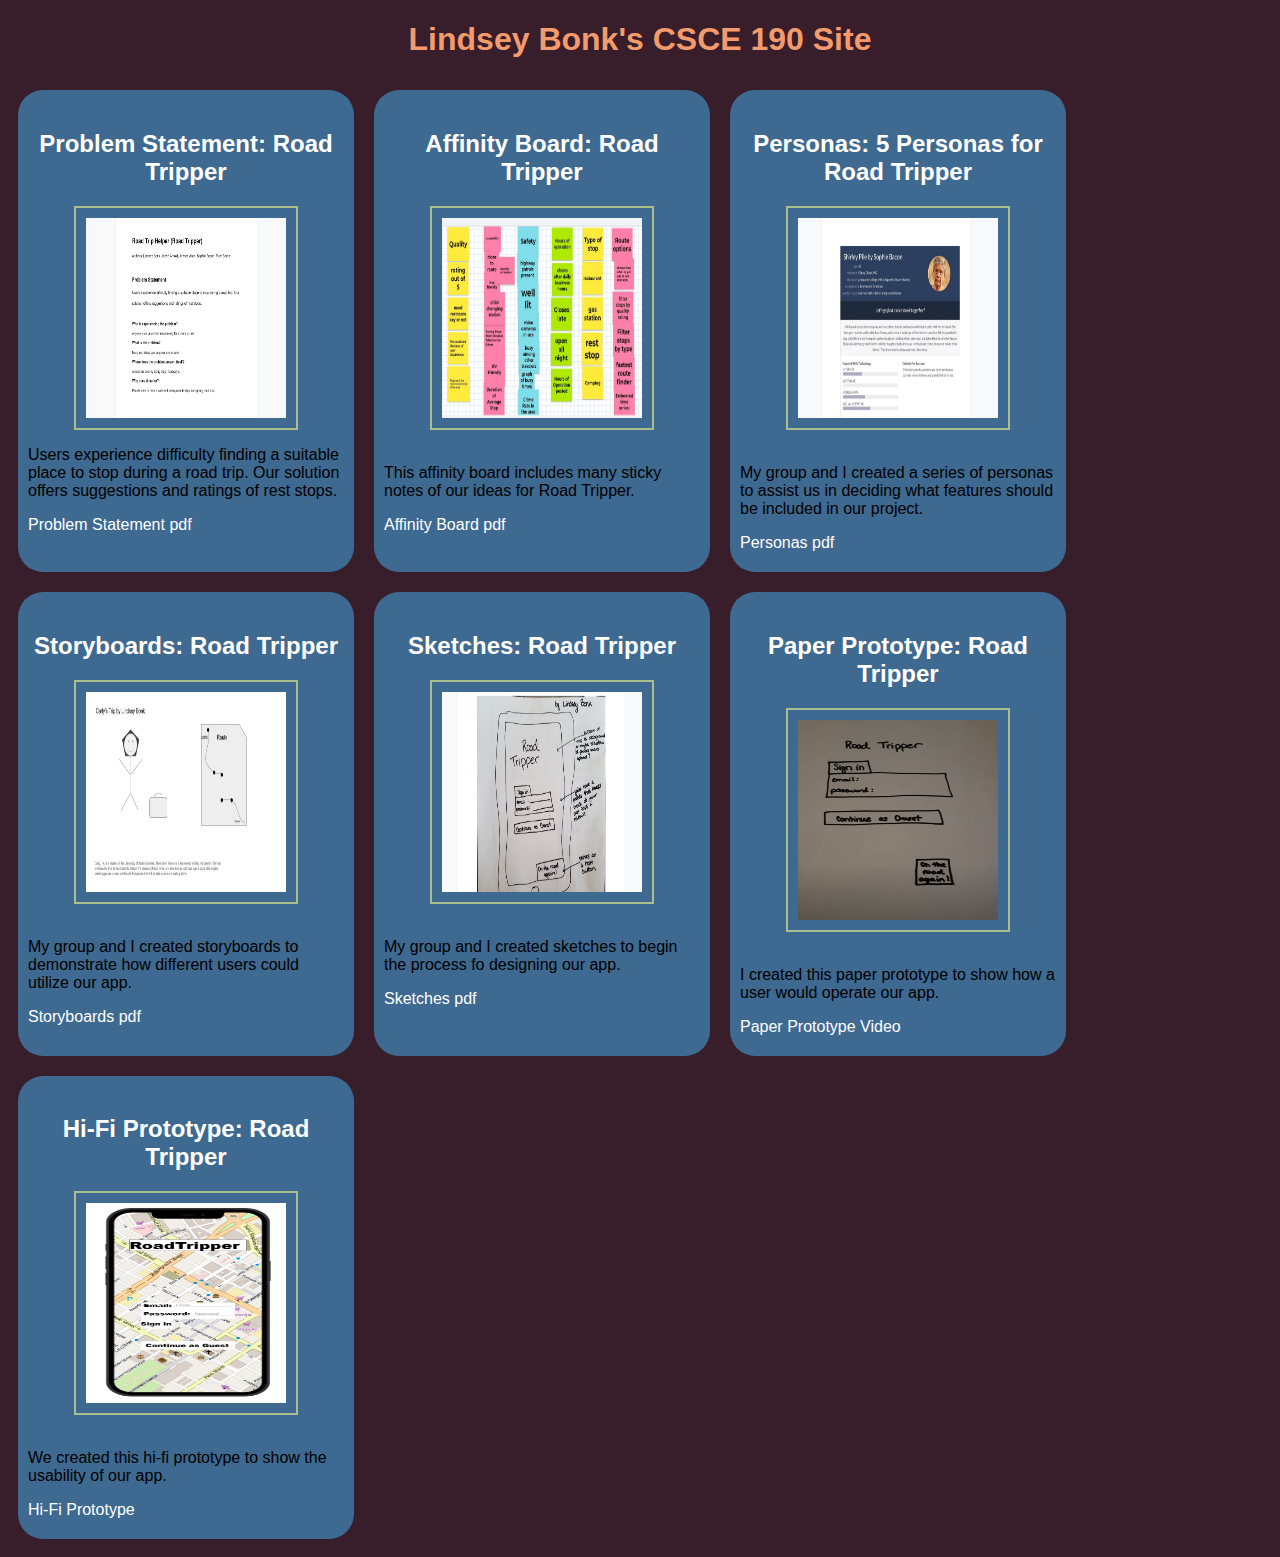
<file: index.html>
<!DOCTYPE html>
<html>
    <head>
        <title>CSCE 190 Lindsey Bonk</title>
        <link rel="stylesheet" href="styles.css">
    </head>
    <body>
        <h1>Lindsey Bonk's CSCE 190 Site</h1> 
        
        <div class = "assignments">        
            <!--Problem Statement Assignment-->

            <section class ="assignment">
                <a href="files/Problem%20Statement-Team%20Turtles%20(CSCE%20190)%20(1).pdf"><h2> Problem Statement: Road Tripper</h2></a>
                <a href="files/Problem%20Statement-Team%20Turtles%20(CSCE%20190)%20(1).pdf"><img src="images/problem_state_pic.jpg"></a>
                <section class="ass-details">
                    
                    <p> Users experience difficulty finding a suitable place to stop during a road trip. Our solution offers suggestions and ratings of rest stops. 
                    </p>
                    <a href="files/Problem%20Statement-Team%20Turtles%20(CSCE%20190)%20(1).pdf"> Problem Statement pdf </a>
                </section>
            </section>

            <!--Affnity Diagram Assignment-->

            <section class="assignment">
                <a href="files/Team%20Turtles%20Jamboard.pdf"><h2> Affinity Board: Road Tripper</h2></a>
                <a href="files/Team%20Turtles%20Jamboard.pdf"><img src="images/affinity-board.jpg"></a>
                <section class="ass-details">
                    <br>
                        
                    <p> This affinity board includes many sticky notes of our ideas for Road Tripper. 
                    </p>
                    <a href="files/Team%20Turtles%20Jamboard.pdf"> Affinity Board pdf </a>
                </section>
            </section>

            <!--Personas Assignment-->

            <section class="assignment">
                <a href="files/Personas%20-%20team%20turtle%20.pdf"><h2> Personas: 5 Personas for Road Tripper</h2></a> 
                <a href="files/Personas%20-%20team%20turtle%20.pdf"><img src="images/personas.jpg"></a>
                <section class="ass-details">
                    <br>
                        <a href="files/Personas%20-%20team%20turtle%20.pdf"></a>
                    <p> My group and I created a series of personas to assist us in deciding what features should be included in our project. 
                    </p>
                    <a href="files/Personas%20-%20team%20turtle%20.pdf"> Personas pdf </a>
                </section>
            </section>

             <!--Storyboards Assignment-->

            <section class="assignment">
               <a href="files/team%20turtle%20-%20storyboard.pdf"><h2> Storyboards: Road Tripper</h2></a>
                <a href="files/team%20turtle%20-%20storyboard.pdf"><img src="images/Storyboard%20Lindsey%20Bonk%20(6).jpg"></a>
                <section class="ass-details">
                    <br>
                        
                    <p> My group and I created storyboards to demonstrate how different users could utilize our app. 
                    </p>
                    <a href="files/team%20turtle%20-%20storyboard.pdf"> Storyboards pdf </a>
                </section>
            </section>

            <!--Sketches Assignment-->

            <section class="assignment">
                <a href="files/Team%20Turtle%20-%20Sketches%20(2).pdf"> <h2> Sketches: Road Tripper</h2></a>
                <a href="files/Team%20Turtle%20-%20Sketches%20(2).pdf"><img src="images/sketch.jpg"></a>
                <section class="ass-details">
                    <br>
                        
                    <p> My group and I created sketches to begin the process fo designing our app. 
                    </p>
                    <a href="files/Team%20Turtle%20-%20Sketches%20(2).pdf"> Sketches pdf </a>
                </section>
            </section>

             <!--Paper Prototype Assignment-->

            <section class="assignment">
                 <a href="https://youtu.be/ppnTY5mIMmE"><h2>Paper Prototype: Road Tripper</h2></a>
                <a href="https://youtu.be/ppnTY5mIMmE"><img src="images/paperPrototype.jpg"></a>
                <section class="ass-details">
                    <br>
                        <a href="https://youtu.be/ppnTY5mIMmE"></a>
                    <p> I created this paper prototype to show how a user would operate our app. 
                    </p>
                    <a href="https://youtu.be/ppnTY5mIMmE"> Paper Prototype Video </a>
                </section>
            </section>
            
            <!--Hi-Fi Prototype Assignment-->

            <section class="assignment">
                 <a href=files/prototype/index.html><h2>Hi-Fi Prototype: Road Tripper</h2></a>
                <a href="files/prototype/index.html"><img src="images/protopic.jpg"></a>
                <section class="ass-details">
                    <br>
                        <a href="files/prototype/index.html"></a>
                    <p> We created this hi-fi prototype to show the usability of our app. 
                    </p>
                    <a href="files/prototype/index.html"> Hi-Fi Prototype </a>
                </section>
            </section>
            
        </div>

    </body>
</html>
</file>
<file: styles.css>
body{
    background: #381D2A;
    font-family: sans-serif;  
}

.assignments{
    width: 100%;
    display:flex;
    flex-wrap: wrap;
    flex-direction: row;
}
h1{
    color:  #F39B6D;
    text-align: center;
}

h2{
    text-align: center;
    color: white;
}
.assignment{
    padding: 10px;
    margin: 10px;
    padding: 20px 10px;
    background-color: #3E6990;
    border-radius: 25px;
    width: 25%;
}
.assignment img{
    width: 200px;
    height: 200px;
    padding: 10px;
    margin: 10px;
    border: 2px solid #AABD8C;
    display: block;
    margin: auto;
}
a{
    text-decoration: none;
    color: #fff;
}
a: hover{
    color: #381D2A;
}
</file>
